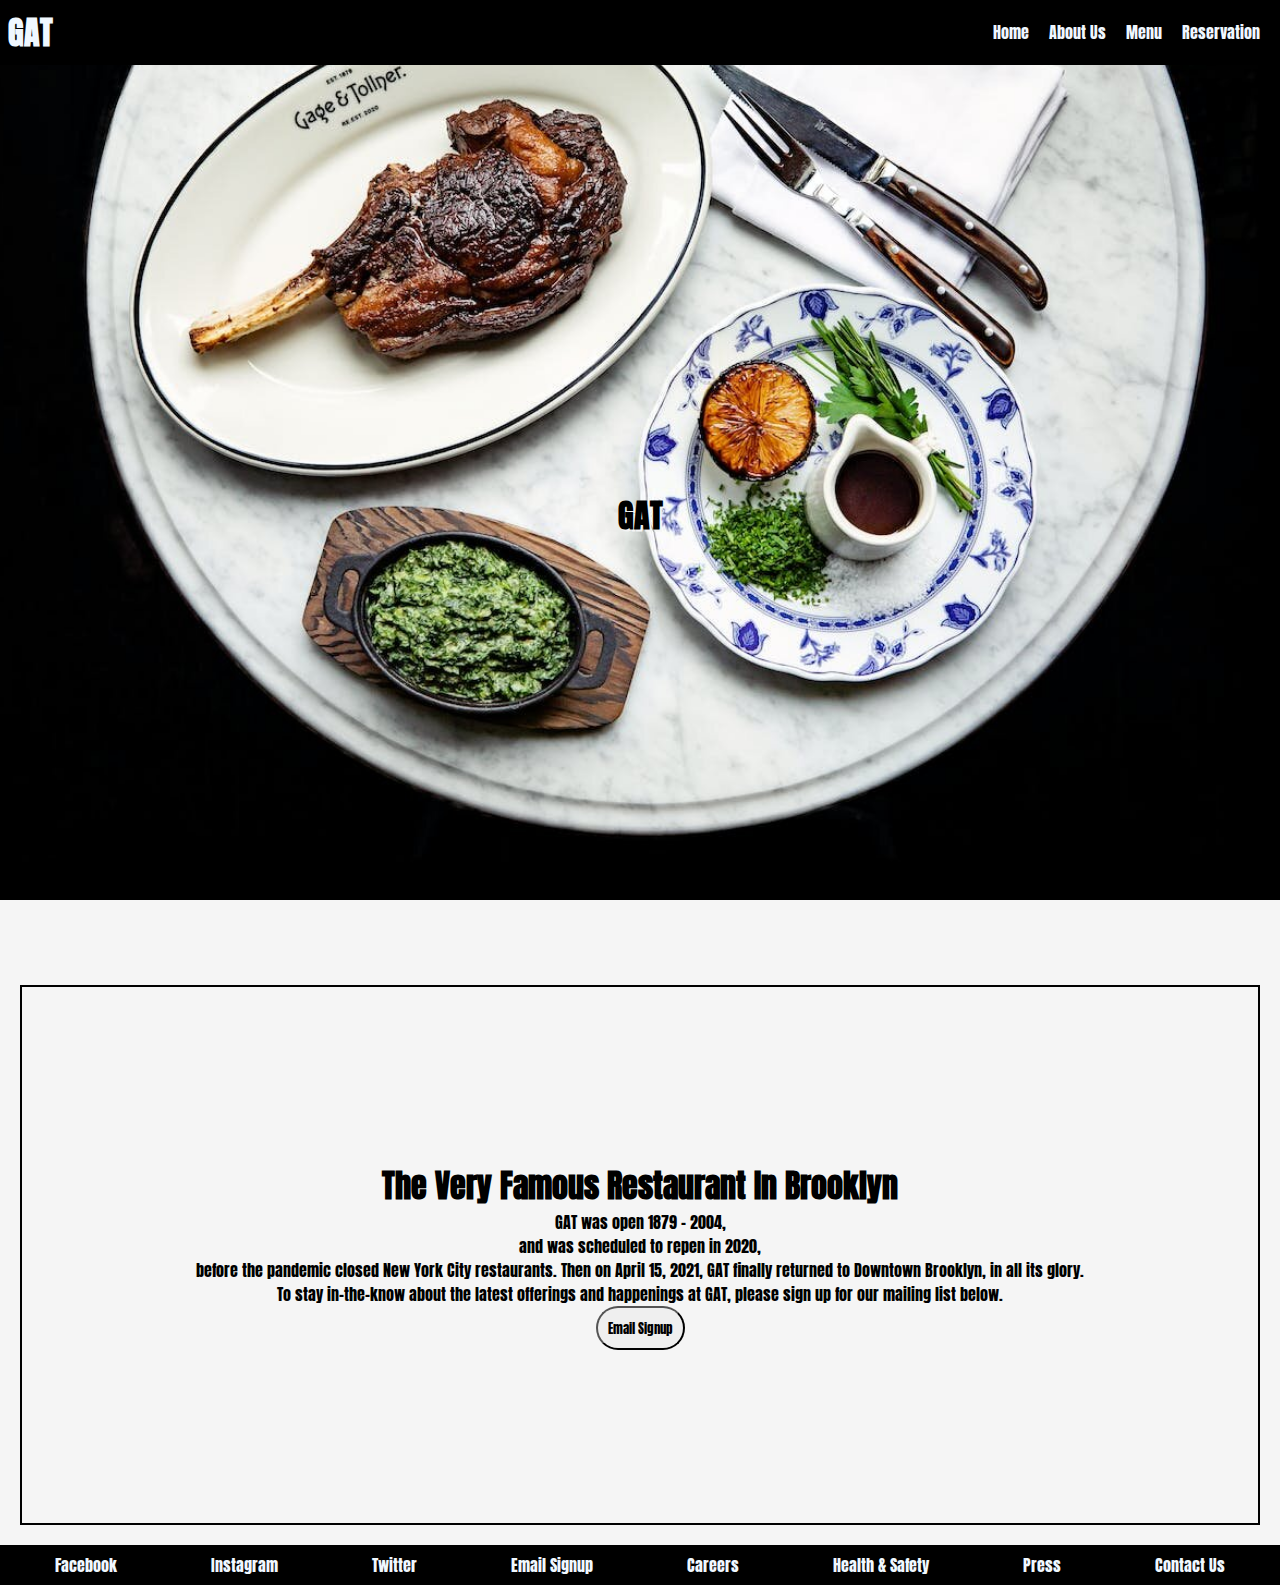
<file: index.html>
<!DOCTYPE html>
<html lang="en">
<head>
    <meta charset="UTF-8">
    <meta http-equiv="X-UA-Compatible" content="IE=edge">
    <meta name="viewport" content="width=device-width, initial-scale=1.0">
    <title>GAT</title>
    <link rel="preconnect" href="https://fonts.googleapis.com">
    <link rel="preconnect" href="https://fonts.gstatic.com" crossorigin>
    <link href="https://fonts.googleapis.com/css2?family=Anton&display=swap" rel="stylesheet">
    <link rel="stylesheet" href="./styles/base.css">
    <link rel="stylesheet" href="./styles/index.css">
</head>
<body>
    <nav>
        <div class="logo">
            <h1><a href="#">GAT</a></h1>
        </div>
        <ul>
            <li><a href="#">Home</a></li>
            <li><a href="./about.html">About Us</a></li>
            <li><a href="./menu.html">Menu</a></li>
            <li><a href="./reservation.html">Reservation</a></li>
        </ul>
    </nav>
    <main>
        <div class="main_container">
            <h1>GAT</h1>
        </div>
        <div class="opener">
            <h1>The Very Famous Restaurant In Brooklyn</h1>
            <p>
                <span>GAT was open 1879 - 2004,</span>
                <br>
                <span>and was scheduled to repen in 2020,</span>
                <br>
                <span>before the pandemic closed New York City restaurants. Then on April 15, 2021, GAT finally returned to Downtown Brooklyn, in all its glory.</span>
            </p>
            <p>
                To stay in-the-know about the latest offerings and happenings at GAT, please sign up for our mailing list below.
            </p>
            <p>
                <button>Email Signup</button>
            </p>
        </div>
    </main>
    <footer>
        <ul>
            <a href="#">Facebook</a>
            <a href="#">Instagram</a>
            <a href="#">Twitter</a>
            <a href="#">Email Signup</a>
            <a href="#">Careers</a>
            <a href="#">Health & Safety</a>
            <a href="#">Press</a>
            <a href="#">Contact Us</a>
        </ul>
    </footer>
</body>
</html>
</file>
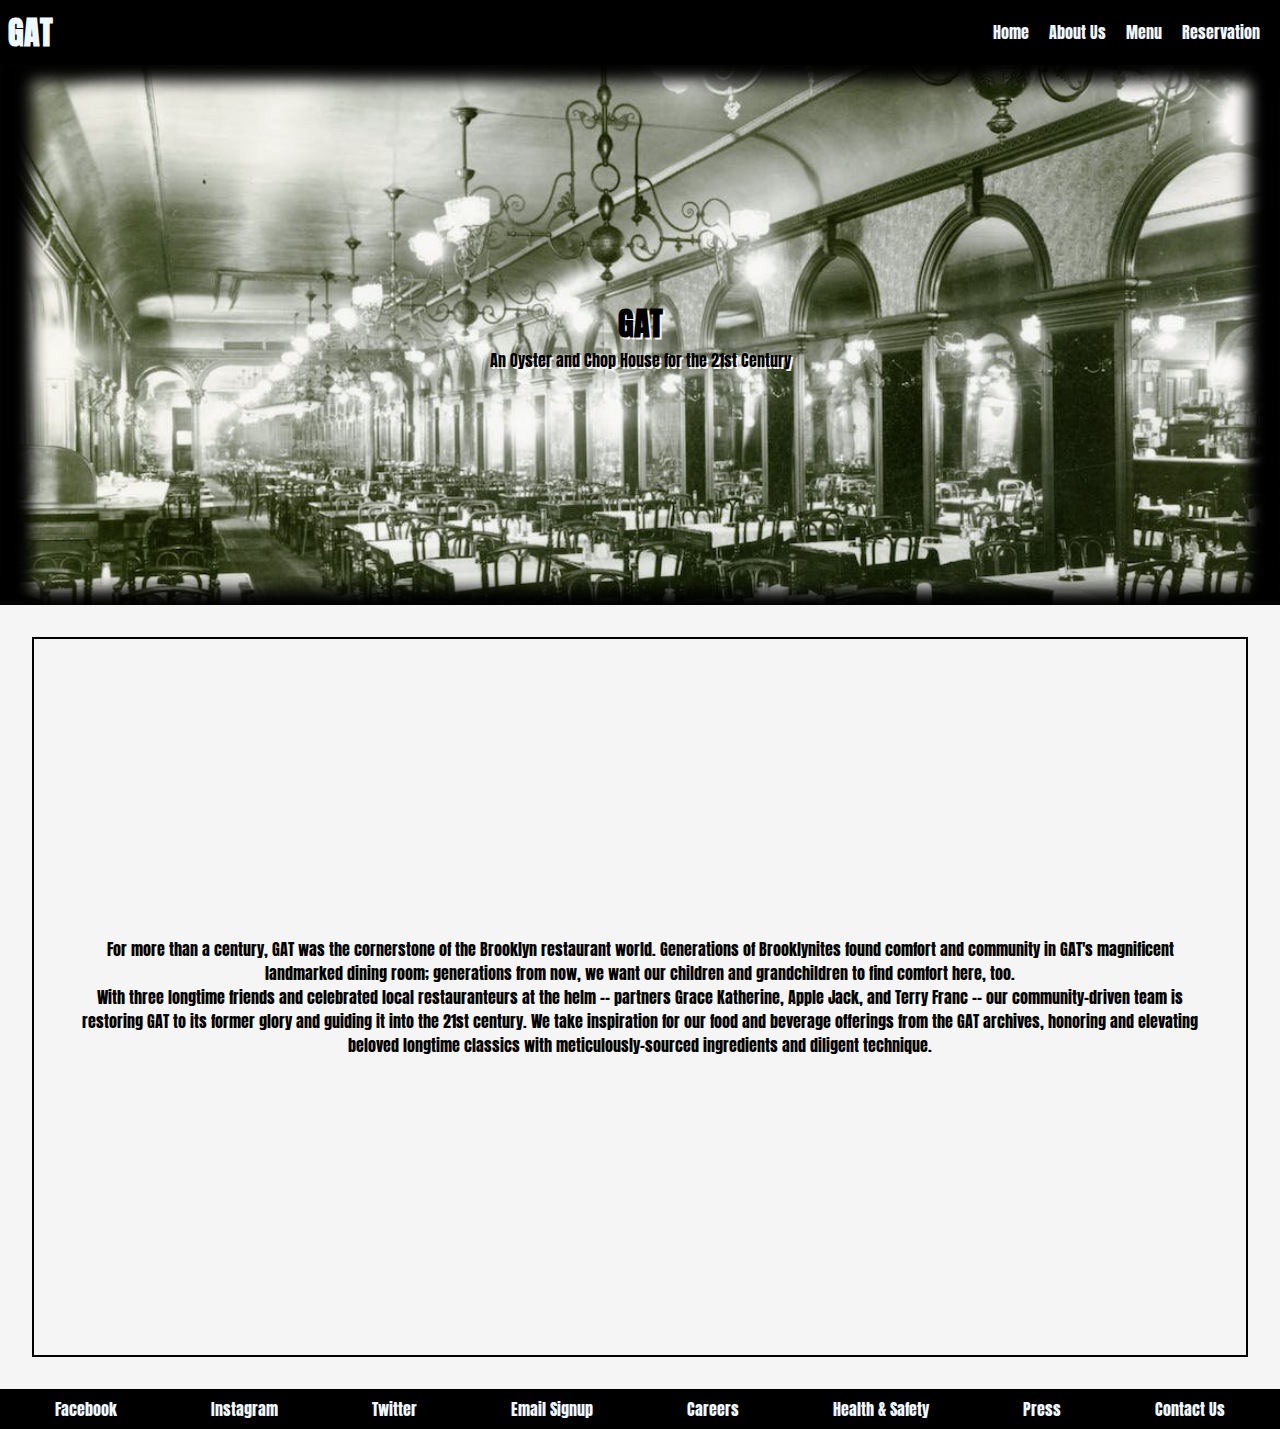
<file: about.html>
<!DOCTYPE html>
<html lang="en">
<head>
    <meta charset="UTF-8">
    <meta http-equiv="X-UA-Compatible" content="IE=edge">
    <meta name="viewport" content="width=device-width, initial-scale=1.0">
    <title>About Us</title>
    <link rel="preconnect" href="https://fonts.googleapis.com">
    <link rel="preconnect" href="https://fonts.gstatic.com" crossorigin>
    <link href="https://fonts.googleapis.com/css2?family=Anton&display=swap" rel="stylesheet">
    <link rel="stylesheet" href="./styles/base.css">
    <link rel="stylesheet" href="./styles/about.css">
</head>
<body>
    <nav>
        <div class="logo">
            <h1><a href="./index.html">GAT</a></h1>
        </div>
        <ul>
            <li><a href="./index.html">Home</a></li>
            <li><a href="#">About Us</a></li>
            <li><a href="./menu.html">Menu</a></li>
            <li><a href="./reservation.html">Reservation</a></li>
        </ul>
    </nav>
    <main class="content_container">
        <div class="banner_container">
            <div>
                <h1>GAT</h1>
                <p>An Oyster and Chop House for the 21st Century</p>
            </div>
        </div>
        <div class="intro">
            <p>For more than a century, GAT was the cornerstone of the Brooklyn restaurant world. Generations of Brooklynites found comfort and community in GAT's magnificent landmarked dining room; generations from now, we want our children and grandchildren to find comfort here, too.</p>
            <p>With three longtime friends and celebrated local restauranteurs at the helm -- partners Grace Katherine, Apple Jack, and Terry Franc -- our community-driven team is restoring GAT to its former glory and guiding it into the 21st century. We take inspiration for our food and beverage offerings from the GAT archives, honoring and elevating beloved longtime classics with meticulously-sourced ingredients and diligent technique.</p>
        </div>
    </main>
    <footer>
        <ul>
            <a href="#">Facebook</a>
            <a href="#">Instagram</a>
            <a href="#">Twitter</a>
            <a href="#">Email Signup</a>
            <a href="#">Careers</a>
            <a href="#">Health & Safety</a>
            <a href="#">Press</a>
            <a href="#">Contact Us</a>
        </ul>
    </footer>
</body>
</html>
</file>
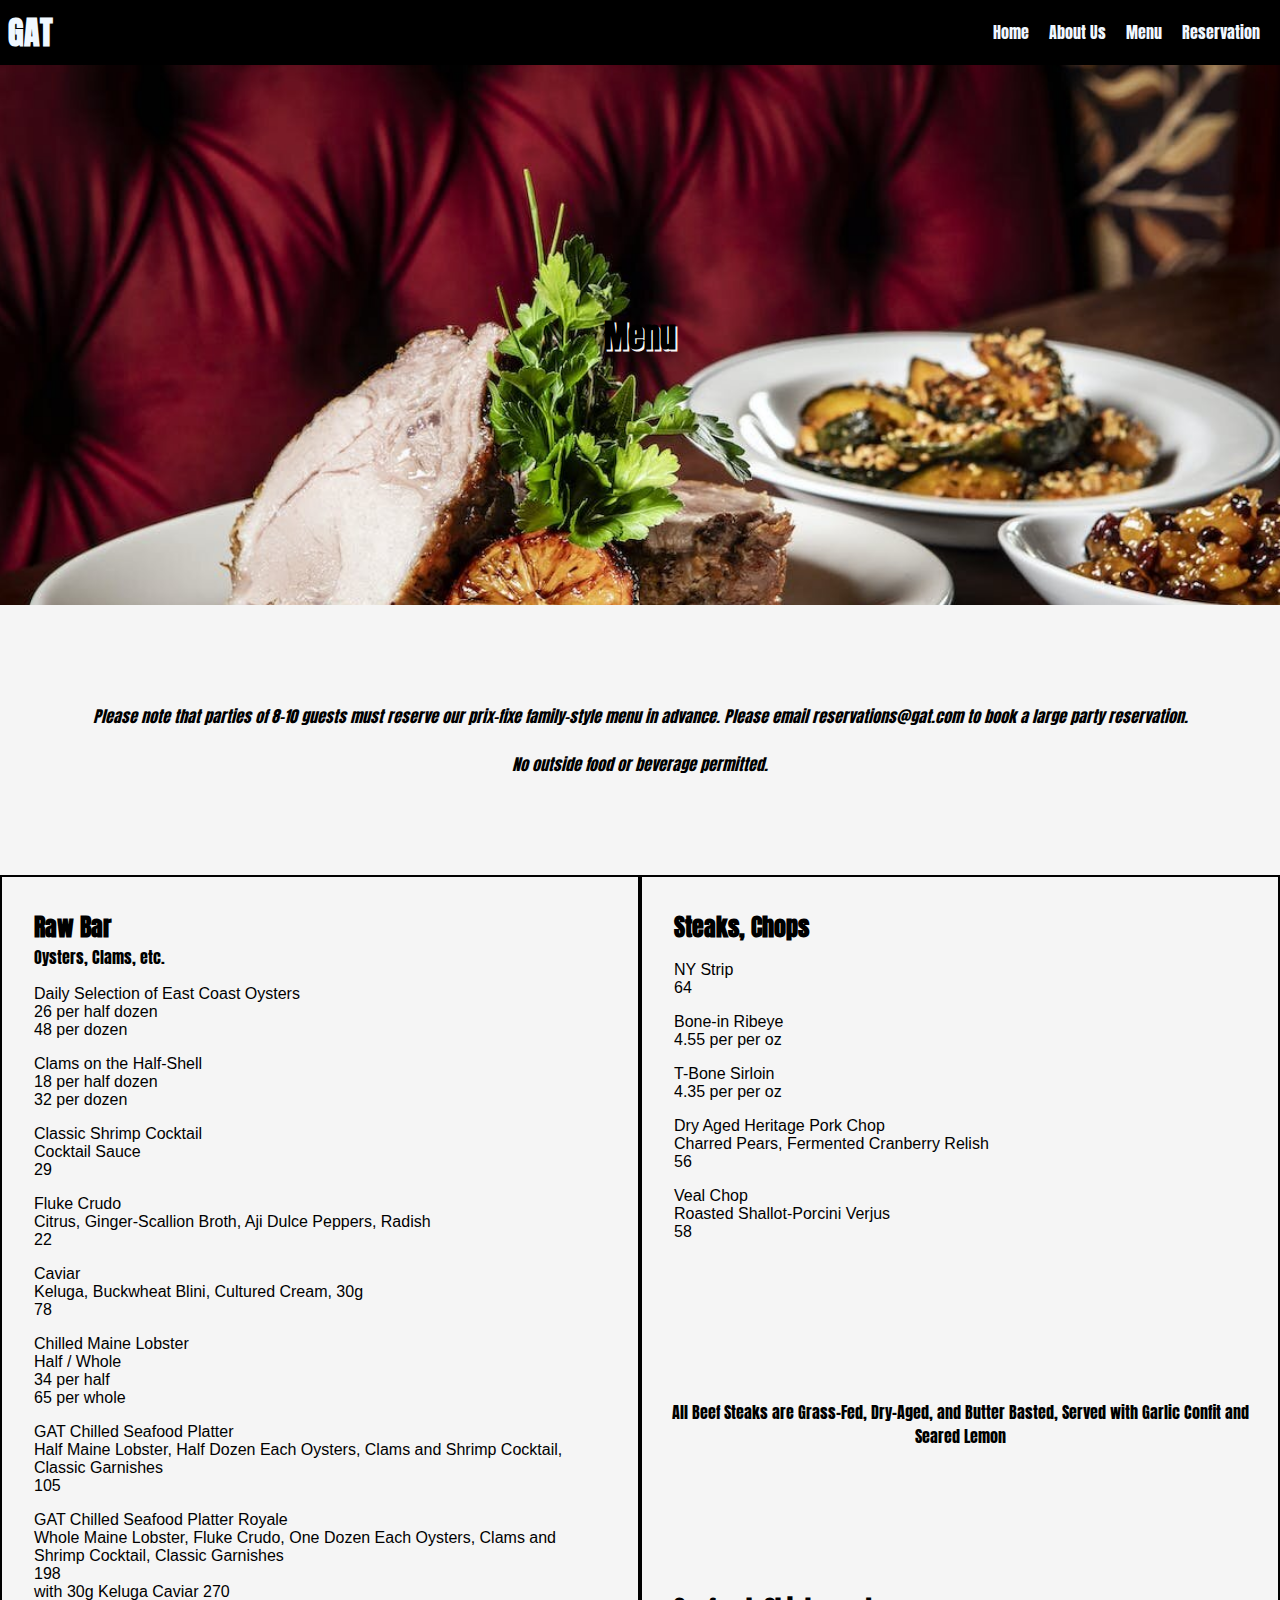
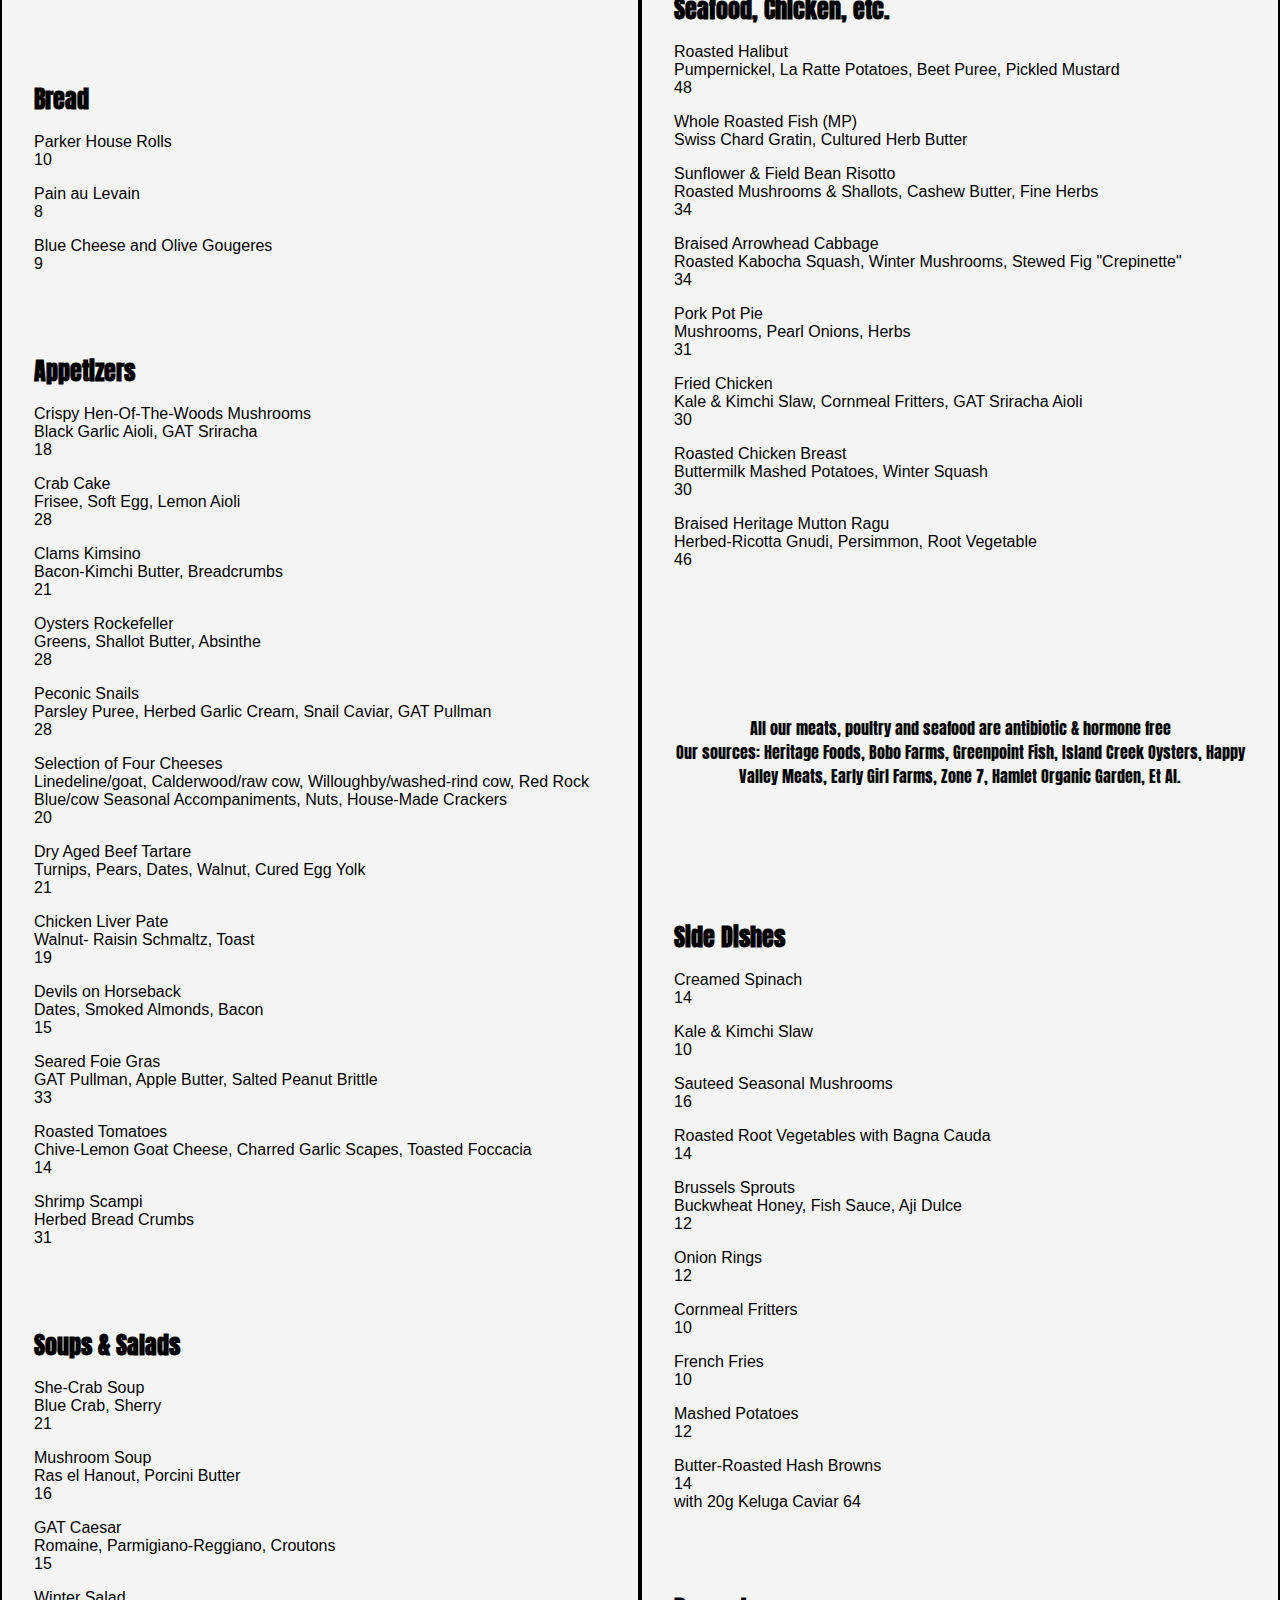
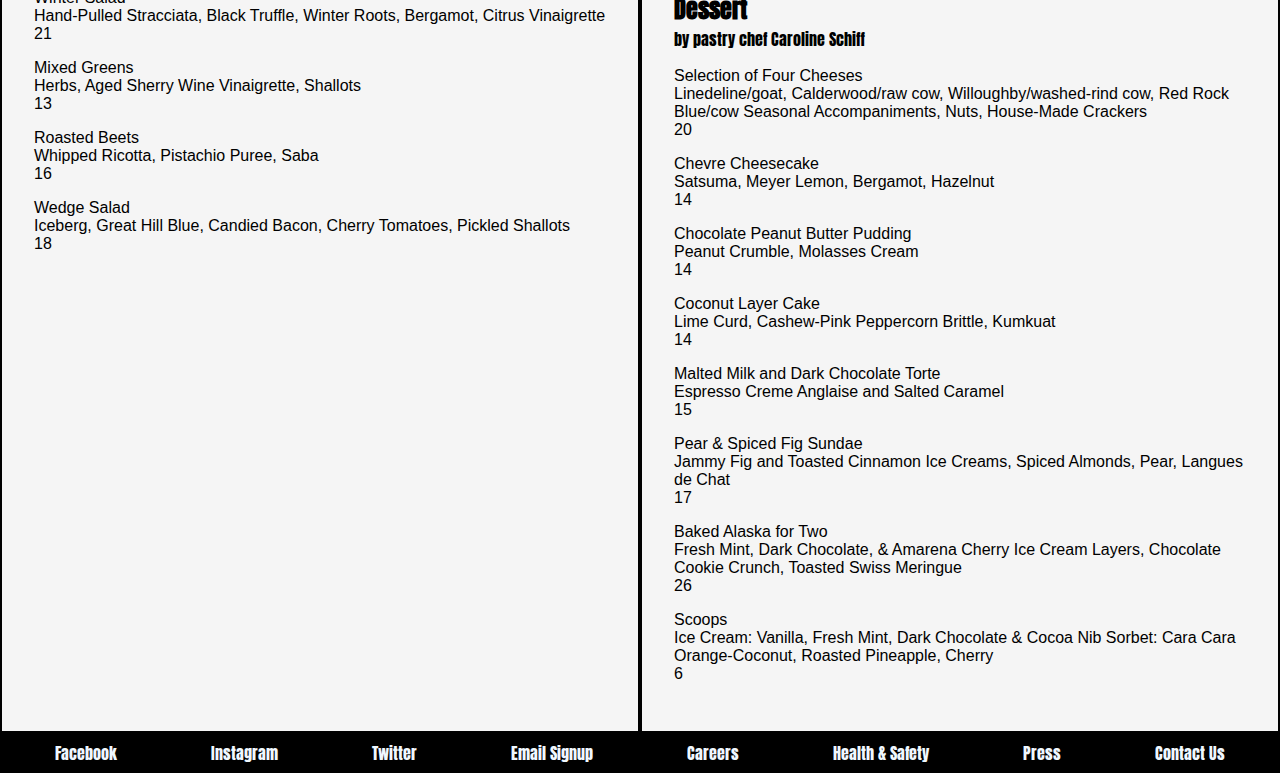
<file: menu.html>
<!DOCTYPE html>
<html lang="en">
<head>
    <meta charset="UTF-8">
    <meta http-equiv="X-UA-Compatible" content="IE=edge">
    <meta name="viewport" content="width=device-width, initial-scale=1.0">
    <title>Menu</title>
    <link rel="preconnect" href="https://fonts.googleapis.com">
    <link rel="preconnect" href="https://fonts.gstatic.com" crossorigin>
    <link href="https://fonts.googleapis.com/css2?family=Anton&display=swap" rel="stylesheet">
    <link rel="stylesheet" href="./styles/base.css">
    <link rel="stylesheet" href="./styles/menu.css">
</head>
<body>
    <nav>
        <div class="logo">
            <h1><a href="./index.html">GAT</a></h1>
        </div>
        <ul>
            <li><a href="./index.html">Home</a></li>
            <li><a href="./about.html">About Us</li>
            <li><a href="#">Menu</a></li>
            <li><a href="./reservation.html">Reservation</a></li>
        </ul>
    </nav>
    <main class="content_container">
        <div class="banner_container">
            <h1>Menu</h1>
        </div>
        <div class="menu_notes">
            <p>
                <em>Please note that parties of 8-10 guests must reserve our prix-fixe family-style menu in advance. Please email reservations@gat.com to book a large party reservation.</em>
                <br>
                <br>
                <em>No outside food or beverage permitted.</em>
            </p>
        </div>
        <div class="menu_container">
            <div class="menu_subcontainer" id="first">
                <div class="menu_section">
                    <div class="menu_header">
                        <h2>Raw Bar</h2>
                        <p>Oysters, Clams, etc.</p>
                    </div>
                    <ul class="menu_subsection">
                        <li class="menu_item">
                            <p class="menu_item_name">Daily Selection of East Coast Oysters</p>
                            <p class="menu_item_price">26 per half dozen</p>
                            <p class="menu_item_price">48 per dozen</p>
                        </li>
                        <li class="menu_item">
                            <p class="menu_item_name">Clams on the Half-Shell</p>
                            <p class="menu_item_price">18 per half dozen</p>
                            <p class="menu_item_price">32 per dozen</p>
                        </li>
                        <li class="menu_item">
                            <p class="menu_item_name">Classic Shrimp Cocktail</p>
                            <p class="menu_item_ingredients">Cocktail Sauce</p>
                            <p class="menu_item_price">29</p>
                        </li>
                        <li class="menu_item">
                            <p class="menu_item_name">Fluke Crudo</p>
                            <p class="menu_item_ingredients">Citrus, Ginger-Scallion Broth, Aji Dulce Peppers, Radish</p>
                            <p class="menu_item_price">22</p>
                        </li>
                        <li class="menu_item">
                            <p class="menu_item_name">Caviar</p>
                            <p class="menu_item_ingredients">Keluga, Buckwheat Blini, Cultured Cream, 30g</p>
                            <p class="menu_item_price">78</p>
                        </li>
                        <li class="menu_item">
                            <p class="menu_item_name">Chilled Maine Lobster</p>
                            <p class="menu_item_options">Half / Whole</p>
                            <p class="menu_item_price">34 per half</p>
                            <p class="menu_item_price">65 per whole</p>
                        </li>
                        <li class="menu_item">
                            <p class="menu_item_name">GAT Chilled Seafood Platter</p>
                            <p class="menu_item_ingredients">Half Maine Lobster, Half Dozen Each Oysters, Clams and Shrimp Cocktail, Classic Garnishes</p>
                            <p class="menu_item_price">105</p>
                        </li>
                        <li class="menu_item">
                            <p class="menu_item_name">GAT Chilled Seafood Platter Royale</p>
                            <p class="menu_item_ingredients">Whole Maine Lobster, Fluke Crudo, One Dozen Each Oysters, Clams and Shrimp Cocktail, Classic Garnishes</p>
                            <p class="menu_item_price">198</p>
                            <p class="menu_item_addon">with 30g Keluga Caviar 270</p>
                        </li>
                    </ul>
                </div>
                <div class="menu_section">
                    <div class="menu_header">
                        <h2>Bread</h2>
                    </div>
                    <ul class="menu_subsection">
                        <li class="menu_item">
                            <p class="menu_item_name">Parker House Rolls</p>
                            <p class="menu_item_price">10</p>
                        </li>
                        <li class="menu_item">
                            <p class="menu_item_name">Pain au Levain</p>
                            <p class="menu_item_price">8</p>
                        </li>
                        <li class="menu_item">
                            <p class="menu_item_name">Blue Cheese and Olive Gougeres</p>
                            <p class="menu_item_price">9</p>
                        </li>
                    </ul>
                </div>
                <div class="menu_section">
                    <div class="menu_header">
                        <h2>Appetizers</h2>
                    </div>
                    <ul class="menu_subsection">
                        <li class="menu_item">
                            <p class="menu_item_name">Crispy Hen-Of-The-Woods Mushrooms</p>
                            <p class="menu_item_ingredients">Black Garlic Aioli, GAT Sriracha</p>
                            <p class="menu_item_price">18</p>
                        </li>
                        <li class="menu_item">
                            <p class="menu_item_name">Crab Cake</p>
                            <p class="menu_item_ingredients">Frisee, Soft Egg, Lemon Aioli</p>
                            <p class="menu_item_price">28</p>
                        </li>
                        <li class="menu_item">
                            <p class="menu_item_name">Clams Kimsino</p>
                            <p class="menu_item_ingredients">Bacon-Kimchi Butter, Breadcrumbs</p>
                            <p class="menu_item_price">21</p>
                        </li>
                        <li class="menu_item">
                            <p class="menu_item_name">Oysters Rockefeller</p>
                            <p class="menu_item_ingredients">Greens, Shallot Butter, Absinthe</p>
                            <p class="menu_item_price">28</p>
                        </li>
                        <li class="menu_item">
                            <p class="menu_item_name">Peconic Snails</p>
                            <p class="menu_item_ingredients">Parsley Puree, Herbed Garlic Cream, Snail Caviar, GAT Pullman</p>
                            <p class="menu_item_price">28</p>
                        </li>
                        <li class="menu_item">
                            <p class="menu_item_name">Selection of Four Cheeses</p>
                            <p class="menu_item_ingredients">Linedeline/goat, Calderwood/raw cow, Willoughby/washed-rind cow, Red Rock Blue/cow Seasonal Accompaniments, Nuts, House-Made Crackers</p>
                            <p class="menu_item_price">20</p>
                        </li>
                        <li class="menu_item">
                            <p class="menu_item_name">Dry Aged Beef Tartare</p>
                            <p class="menu_item_ingredients">Turnips, Pears, Dates, Walnut, Cured Egg Yolk</p>
                            <p class="menu_item_price">21</p>
                        </li>
                        <li class="menu_item">
                            <p class="menu_item_name">Chicken Liver Pate</p>
                            <p class="menu_item_ingredients">Walnut- Raisin Schmaltz, Toast</p>
                            <p class="menu_item_price">19</p>
                        </li>
                        <li class="menu_item">
                            <p class="menu_item_name">Devils on Horseback</p>
                            <p class="menu_item_ingredients">Dates, Smoked Almonds, Bacon</p>
                            <p class="menu_item_price">15</p>
                        </li>
                        <li class="menu_item">
                            <p class="menu_item_name">Seared Foie Gras</p>
                            <p class="menu_item_ingredients">GAT Pullman, Apple Butter, Salted Peanut Brittle</p>
                            <p class="menu_item_price">33</p>
                        </li>
                        <li class="menu_item">
                            <p class="menu_item_name">Roasted Tomatoes</p>
                            <p class="menu_item_ingredients">Chive-Lemon Goat Cheese, Charred Garlic Scapes, Toasted Foccacia</p>
                            <p class="menu_item_price">14</p>
                        </li>
                        <li class="menu_item">
                            <p class="menu_item_name">Shrimp Scampi</p>
                            <p class="menu_item_ingredients">Herbed Bread Crumbs</p>
                            <p class="menu_item_price">31</p>
                        </li>
                    </ul>
                </div>
                <div class="menu_section">
                    <div class="menu_header">
                        <h2>Soups & Salads</h2>
                    </div>
                    <ul class="menu_subsection">
                        <li class="menu_item">
                            <p class="menu_item_name">She-Crab Soup</p>
                            <p class="menu_item_ingredients">Blue Crab, Sherry</p>
                            <p class="menu_item_price">21</p>
                        </li>
                        <li class="menu_item">
                            <p class="menu_item_name">Mushroom Soup</p>
                            <p class="menu_item_ingredients">Ras el Hanout, Porcini Butter</p>
                            <p class="menu_item_price">16</p>
                        </li>
                        <li class="menu_item">
                            <p class="menu_item_name">GAT Caesar</p>
                            <p class="menu_item_ingredients">Romaine, Parmigiano-Reggiano, Croutons</p>
                            <p class="menu_item_price">15</p>
                        </li>
                        <li class="menu_item">
                            <p class="menu_item_name">Winter Salad</p>
                            <p class="menu_item_ingredients">Hand-Pulled Stracciata, Black Truffle, Winter Roots, Bergamot, Citrus Vinaigrette</p>
                            <p class="menu_item_price">21</p>
                        </li>
                        <li class="menu_item">
                            <p class="menu_item_name">Mixed Greens</p>
                            <p class="menu_item_ingredients">Herbs, Aged Sherry Wine Vinaigrette, Shallots</p>
                            <p class="menu_item_price">13</p>
                        </li>
                        <li class="menu_item">
                            <p class="menu_item_name">Roasted Beets</p>
                            <p class="menu_item_ingredients">Whipped Ricotta, Pistachio Puree, Saba</p>
                            <p class="menu_item_price">16</p>
                        </li>
                        <li class="menu_item">
                            <p class="menu_item_name">Wedge Salad</p>
                            <p class="menu_item_ingredients">Iceberg, Great Hill Blue, Candied Bacon, Cherry Tomatoes, Pickled Shallots</p>
                            <p class="menu_item_price">18</p>
                        </li>
                    </ul>
                </div>
            </div>
            <div class="menu_subcontainer" id="second">
                <div class="menu_section">
                    <div class="menu_header">
                        <h2>Steaks, Chops</h2>
                    </div>
                    <ul class="menu_subsection">
                        <li class="menu_item">
                            <p class="menu_item_name">NY Strip</p>
                            <p class="menu_item_price">64</p>
                        </li>
                        <li class="menu_item">
                            <p class="menu_item_name">Bone-in Ribeye</p>
                            <p class="menu_item_price">4.55 per per oz</p>
                        </li>
                        <li class="menu_item">
                            <p class="menu_item_name">T-Bone Sirloin</p>
                            <p class="menu_item_price">4.35 per per oz</p>
                        </li>
                        <li class="menu_item">
                            <p class="menu_item_name">Dry Aged Heritage Pork Chop</p>
                            <p class="menu_item_ingredients">Charred Pears, Fermented Cranberry Relish</p>
                            <p class="menu_item_price">56</p>
                        </li>
                        <li class="menu_item">
                            <p class="menu_item_name">Veal Chop</p>
                            <p class="menu_item_ingredients">Roasted Shallot-Porcini Verjus</p>
                            <p class="menu_item_price">58</p>
                        </li>
                    </ul>
                </div>
                <div class="menu_notes">
                    <p>All Beef Steaks are Grass-Fed, Dry-Aged, and Butter Basted, Served with Garlic Confit and Seared Lemon</p>
                </div>
                <div class="menu_section">
                    <div class="menu_header">
                        <h2>Seafood, Chicken, etc.</h2>
                    </div>
                    <ul class="menu_subsection">
                        <li class="menu_item">
                            <p class="menu_item_name">Roasted Halibut</p>
                            <p class="menu_item_ingredients">Pumpernickel, La Ratte Potatoes, Beet Puree, Pickled Mustard</p>
                            <p class="menu_item_price">48</p>
                        </li>
                        <li class="menu_item">
                            <p class="menu_item_name">Whole Roasted Fish (MP)</p>
                            <p class="menu_item_ingredients">Swiss Chard Gratin, Cultured Herb Butter</p>
                        </li>
                        <li class="menu_item">
                            <p class="menu_item_name">Sunflower & Field Bean Risotto</p>
                            <p class="menu_item_ingredients">Roasted Mushrooms & Shallots, Cashew Butter, Fine Herbs</p>
                            <p class="menu_item_price">34</p>
                        </li>
                        <li class="menu_item">
                            <p class="menu_item_name">Braised Arrowhead Cabbage</p>
                            <p class="menu_item_ingredients">Roasted Kabocha Squash, Winter Mushrooms, Stewed Fig "Crepinette"</p>
                            <p class="menu_item_price">34</p>
                        </li>
                        <li class="menu_item">
                            <p class="menu_item_name">Pork Pot Pie</p>
                            <p class="menu_item_ingredients">Mushrooms, Pearl Onions, Herbs</p>
                            <p class="menu_item_price">31</p>
                        </li>
                        <li class="menu_item">
                            <p class="menu_item_name">Fried Chicken</p>
                            <p class="menu_item_ingredients">Kale & Kimchi Slaw, Cornmeal Fritters, GAT Sriracha Aioli</p>
                            <p class="menu_item_price">30</p>
                        </li>
                        <li class="menu_item">
                            <p class="menu_item_name">Roasted Chicken Breast</p>
                            <p class="menu_item_ingredients">Buttermilk Mashed Potatoes, Winter Squash</p>
                            <p class="menu_item_price">30</p>
                        </li>
                        <li class="menu_item">
                            <p class="menu_item_name">Braised Heritage Mutton Ragu</p>
                            <p class="menu_item_ingredients">Herbed-Ricotta Gnudi, Persimmon, Root Vegetable</p>
                            <p class="menu_item_price">46</p>
                        </li>
                    </ul>
                </div>
                <div class="menu_notes">
                    <p>All our meats, poultry and seafood are antibiotic & hormone free</p>
                    <p>Our sources: Heritage Foods, Bobo Farms, Greenpoint Fish, Island Creek Oysters, Happy Valley Meats, Early Girl Farms, Zone 7, Hamlet Organic Garden, Et Al.</p>
                </div>
                <div class="menu_section">
                    <div class="menu_header">
                        <h2>Side Dishes</h2>
                    </div>
                    <ul class="menu_subsection">
                        <li class="menu_item">
                            <p class="menu_item_name">Creamed Spinach</p>
                            <p class="menu_item_price">14</p>
                        </li>
                        <li class="menu_item">
                            <p class="menu_item_name">Kale & Kimchi Slaw</p>
                            <p class="menu_item_price">10</p>
                        </li>
                        <li class="menu_item">
                            <p class="menu_item_name">Sauteed Seasonal Mushrooms</p>
                            <p class="menu_item_price">16</p>
                        </li>
                        <li class="menu_item">
                            <p class="menu_item_name">Roasted Root Vegetables with Bagna Cauda</p>
                            <p class="menu_item_price">14</p>
                        </li>
                        <li class="menu_item">
                            <p class="menu_item_name">Brussels Sprouts</p>
                            <p class="menu_item_ingredients">Buckwheat Honey, Fish Sauce, Aji Dulce</p>
                            <p class="menu_item_price">12</p>
                        </li>
                        <li class="menu_item">
                            <p class="menu_item_name">Onion Rings</p>
                            <p class="menu_item_price">12</p>
                        </li>
                        <li class="menu_item">
                            <p class="menu_item_name">Cornmeal Fritters</p>
                            <p class="menu_item_price">10</p>
                        </li>
                        <li class="menu_item">
                            <p class="menu_item_name">French Fries</p>
                            <p class="menu_item_price">10</p>
                        </li>
                        <li class="menu_item">
                            <p class="menu_item_name">Mashed Potatoes</p>
                            <p class="menu_item_price">12</p>
                        </li>
                        <li class="menu_item">
                            <p class="menu_item_name">Butter-Roasted Hash Browns</p>
                            <p class="menu_item_price">14</p>
                            <p class="menu_item_addon">with 20g Keluga Caviar 64</p>
                        </li>
                    </ul>
                </div>
                <div class="menu_section">
                    <div class="menu_header">
                        <h2>Dessert</h2>
                        <p>by pastry chef Caroline Schiff</p>
                    </div>
                    <ul class="menu_subsection">
                        <li class="menu_item">
                            <p class="menu_item_name">Selection of Four Cheeses</p>
                            <p class="menu_item_ingredients">Linedeline/goat, Calderwood/raw cow, Willoughby/washed-rind cow, Red Rock Blue/cow Seasonal Accompaniments, Nuts, House-Made Crackers</p>
                            <p class="menu_item_price">20</p>
                        </li>
                        <li class="menu_item">
                            <p class="menu_item_name">Chevre Cheesecake</p>
                            <p class="menu_item_ingredients">Satsuma, Meyer Lemon, Bergamot, Hazelnut</p>
                            <p class="menu_item_price">14</p>
                        </li>
                        <li class="menu_item">
                            <p class="menu_item_name">Chocolate Peanut Butter Pudding</p>
                            <p class="menu_item_ingredients">Peanut Crumble, Molasses Cream</p>
                            <p class="menu_item_price">14</p>
                        </li>
                        <li class="menu_item">
                            <p class="menu_item_name">Coconut Layer Cake</p>
                            <p class="menu_item_ingredients">Lime Curd, Cashew-Pink Peppercorn Brittle, Kumkuat</p>
                            <p class="menu_item_price">14</p>
                        </li>
                        <li class="menu_item">
                            <p class="menu_item_name">Malted Milk and Dark Chocolate Torte</p>
                            <p class="menu_item_ingredients">Espresso Creme Anglaise and Salted Caramel</p>
                            <p class="menu_item_price">15</p>
                        </li>
                        <li class="menu_item">
                            <p class="menu_item_name">Pear & Spiced Fig Sundae</p>
                            <p class="menu_item_ingredients">Jammy Fig and Toasted Cinnamon Ice Creams, Spiced Almonds, Pear, Langues de Chat</p>
                            <p class="menu_item_price">17</p>
                        </li>
                        <li class="menu_item">
                            <p class="menu_item_name">Baked Alaska for Two</p>
                            <p class="menu_item_ingredients">Fresh Mint, Dark Chocolate, & Amarena Cherry Ice Cream Layers, Chocolate Cookie Crunch, Toasted Swiss Meringue</p>
                            <p class="menu_item_price">26</p>
                        </li>
                        <li class="menu_item">
                            <p class="menu_item_name">Scoops</p>
                            <p class="menu_item_ingredients">Ice Cream: Vanilla, Fresh Mint, Dark Chocolate & Cocoa Nib Sorbet: Cara Cara Orange-Coconut, Roasted Pineapple, Cherry</p>
                            <p class="menu_item_price">6</p>
                        </li>
                    </ul>
                </div>
            </div>
        </div>
    </main>
    <footer>
        <ul>
            <a href="#">Facebook</a>
            <a href="#">Instagram</a>
            <a href="#">Twitter</a>
            <a href="#">Email Signup</a>
            <a href="#">Careers</a>
            <a href="#">Health & Safety</a>
            <a href="#">Press</a>
            <a href="#">Contact Us</a>
        </ul>
    </footer>
</body>
</html>
</file>
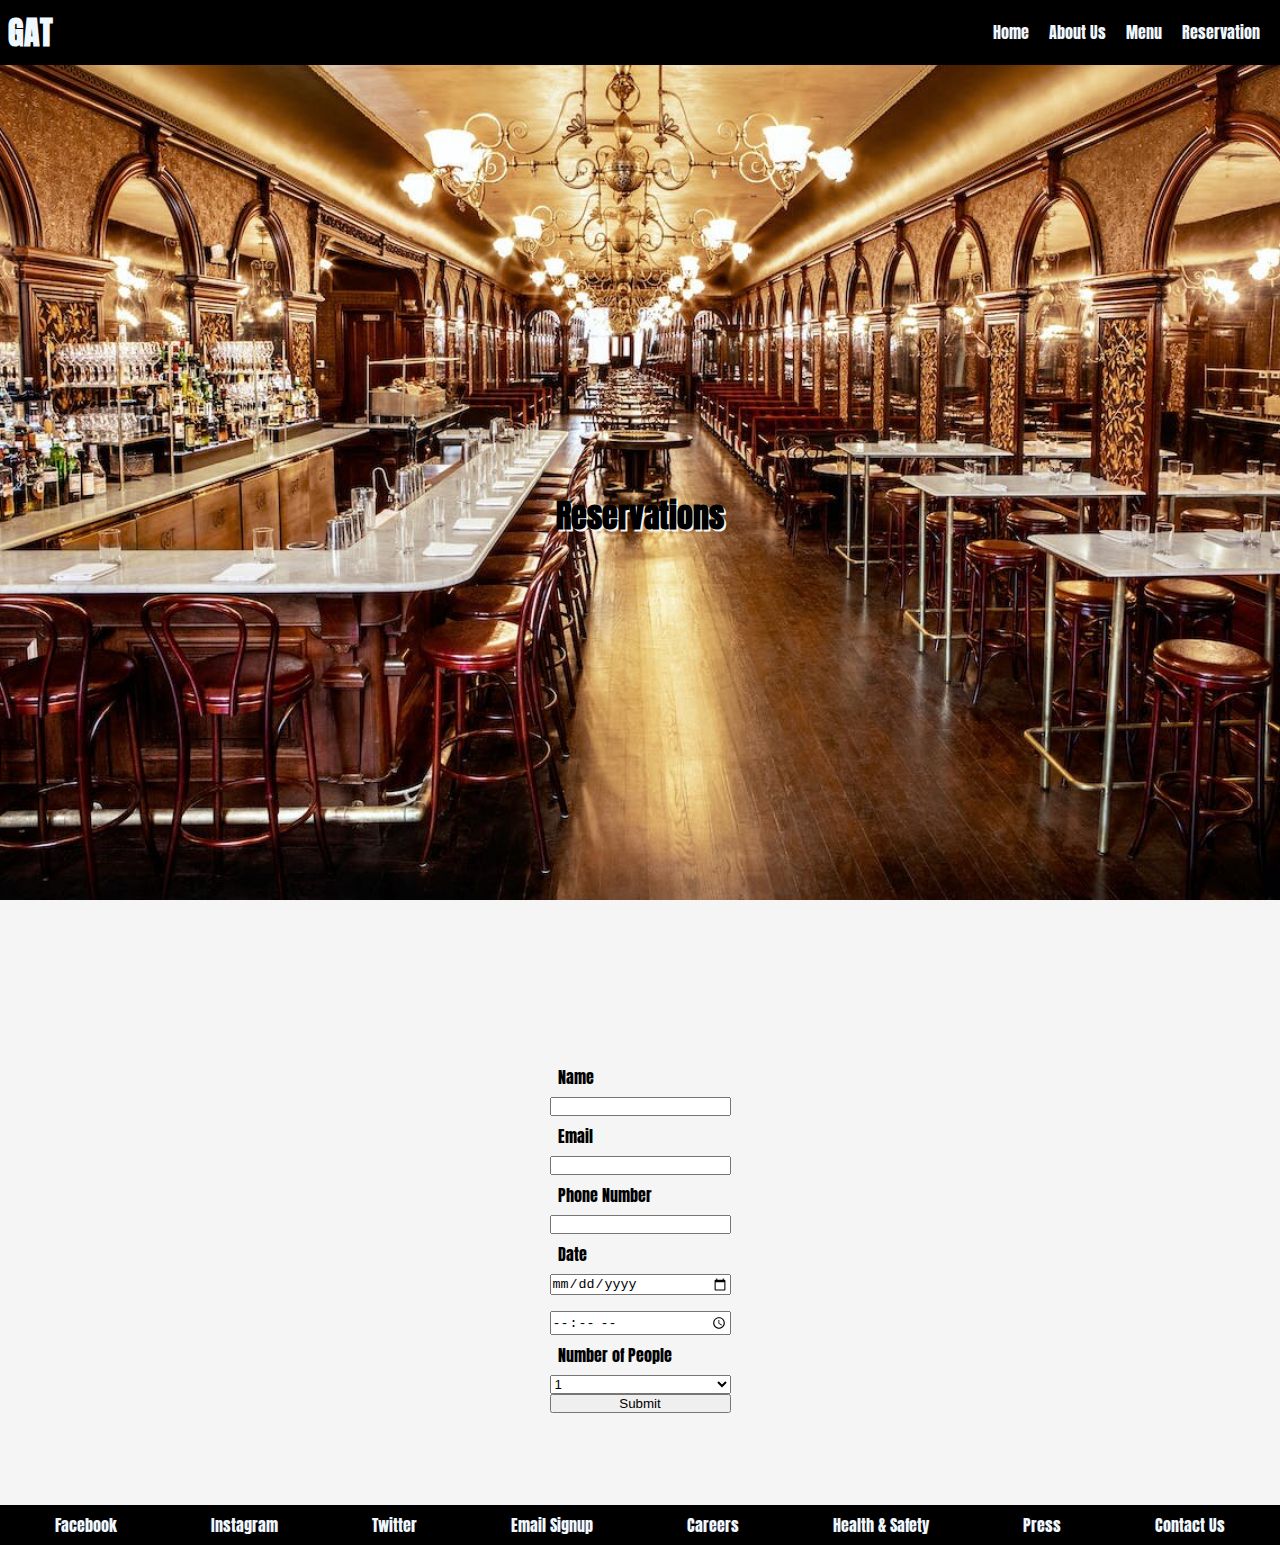
<file: reservation.html>
<!DOCTYPE html>
<html lang="en">
<head>
    <meta charset="UTF-8">
    <meta http-equiv="X-UA-Compatible" content="IE=edge">
    <meta name="viewport" content="width=device-width, initial-scale=1.0">
    <title>Reservation</title>
    <link rel="preconnect" href="https://fonts.googleapis.com">
    <link rel="preconnect" href="https://fonts.gstatic.com" crossorigin>
    <link href="https://fonts.googleapis.com/css2?family=Anton&display=swap" rel="stylesheet">
    <link rel="stylesheet" href="./styles/base.css">
    <link rel="stylesheet" href="./styles/reservation.css">
</head>
<body>
    <nav>
        <div class="logo">
            <h1><a href="./index.html">GAT</a></h1>
        </div>
        <ul>
            <li><a href="./index.html">Home</a></li>
            <li><a href="./about.html">About Us</a></li>
            <li><a href="./menu.html">Menu</a></li>
            <li><a href="#">Reservation</a></li>
        </ul>
    </nav>
    <main>
        <div class="main_container">
            <div class="banner_container">
                <h1>Reservations</h1>
            </div>
        </div>
        <div class="content_container">
            <div class="form_container">
                <form action="#" method="get">
                    <label for="name">Name</label>
                        <input type="text" id="name" name="name" autocomplete="name" required>
                    <label for="email">Email</label>
                        <input type="email" id="email" name="email" autocomplete="email" required>
                    <label for="phone_number">Phone Number</label>
                        <input type="tel" id="phone_number" name="phone_number" autocomplete="tel" required>
                    <label for="date">Date</label>
                        <input type="date" required>
                    <label for="time"></label>
                        <input type="time" name="time" id="time" step="900" min="11:30" max="22:00" required>
                    <label for="number_of_people">Number of People</label>
                        <select name="number_of_people" id="number_of_people">
                            <option value="1">1</option>
                            <option value="2">2</option>
                            <option value="3">3</option>
                            <option value="4">4</option>
                            <option value="5">5</option>
                            <option value="6">6</option>
                            <option value="7">7</option>
                            <option value="8+">8+</option>
                        </select>
                    <button type="submit">Submit</button>
                </form>
            </div>
        </div>
    </main>
    <footer>
        <ul>
            <a href="#">Facebook</a>
            <a href="#">Instagram</a>
            <a href="#">Twitter</a>
            <a href="#">Email Signup</a>
            <a href="#">Careers</a>
            <a href="#">Health & Safety</a>
            <a href="#">Press</a>
            <a href="#">Contact Us</a>
        </ul>
    </footer>
</body>
</html>
</file>
<file: styles/base.css>
/* root */

* {
    box-sizing: border-box;
    margin: 0;
    padding: 0;
    /* border: 2px solid red; */
}

/* body */

body {
    background: whitesmoke;
    font-family: 'Anton', sans-serif;
}

/* navigation */

nav {
    position: sticky;
    left: 0;
    top: 0;
    display: flex;
    justify-content: space-between;
    padding: 8px;
    /* background: rgba(0, 0, 0, 0.2); */
    background: rgba(0, 0, 0, 1);
    /* border: 2px solid blue; */
    font-family: 'Anton', sans-serif;
}

nav a {
    color: aliceblue;
    text-decoration: none;
}

nav a:visited {
    text-decoration: none;
}

div.logo {
    /* border: 2px solid orange; */
    display: flex;
    align-self: center;
}

/* div.logo h1 a {
    text-decoration: none;
    color: aliceblue;
} */

/* div.logo h1 a:visited {
    text-decoration: none;
} */

nav ul {
    border: 2px solid black;
    display: flex;
}

nav ul li {
    padding: 10px;
    text-decoration: none;
    list-style-type: none;
}

/* content */

/* main {
    border: 2px solid yellow;
} */

div.main_container {
    height: 100vh;
    display: flex;
    justify-content: center;
    align-items: center;
}

div.main_container h1, div.banner_container h1,p {
    text-shadow: 2px 2px whitesmoke;
}

div.banner_container {
    /* border: 2px solid red; */
    height: 60vh;
    display: flex;
    justify-content: center;
    align-items: center;
    text-align: center;
}

/* footer */

footer {
    padding: 8px;
    background: rgba(0, 0, 0, 1);
    font-family: 'Anton', sans-serif;
}

footer ul {
    display: flex;
    justify-content: space-around;
}

footer ul a {
    color: aliceblue;
    text-decoration: none;
}

footer ul a:visited {
    text-decoration: none;
}
</file>
<file: styles/index.css>
@import url(./base.css);

div.main_container {
    background: url(../images/home.jpg) no-repeat center center fixed;
    background-size: cover;
}

div.opener {
    border: 2px solid black;
    height: 60vh;
    margin: 20px;
    padding: 30px;
    display: flex;
    flex-direction: column;
    justify-content: center;
    align-items: center;
    text-align: center;
}

div.opener button {
    padding: 10px;
    border-radius: 25px;
    font-family: 'Anton', sans-serif;
}

@media only screen and (max-width: 600px) {
    div.opener {
        height: fit-content;
    };
}
</file>
<file: styles/about.css>
@import url(./base.css);

div.banner_container {
    background: url(../images/about.jpg) no-repeat center center fixed;
    background-size: cover;
    box-shadow: inset 2em 1em 1em, inset -2em -1em 1em;
}

div.intro {
    height: 80vh;
    /* padding: 3rem 5rem; */
    padding: 3rem;
    margin: 2rem;
    display: flex;
    flex-direction: column;
    justify-content: center;
    align-items: center;
    text-align: center;
    border: 2px solid black;
}

@media only screen and (max-width: 600px) {
    div.intro {
        height: fit-content;
    }
}
</file>
<file: styles/menu.css>
@import url(./base.css);

div.banner_container {
    background: url(../images/menu.jpg) no-repeat center center fixed;
    background-size: cover;
}

div.menu_notes {
    /* border: 2px solid red; */
    height: 30vh;
    padding: 1rem;
    display: flex;
    flex-direction: column;
    justify-content: center;
    align-items: center;
}

div.menu_notes p {
    text-align: center;
}

div.menu_container {
    /* border: 2px solid pink; */
    display: grid;
    grid-template-columns: 1fr 1fr;
    /* grid-template-columns: repeat(autofit, minmax(min(100%, 400px), 1fr)); */
}

div.menu_subcontainer {
    /* border: 2px solid brown; */
    border: 2px solid black;
}

#first {
    border-right: 2px solid black;
}

div.menu_section {
    padding: 2rem;
}

div.menu_header {
    /* line-height: 2rem; */
    /* border: 2px solid red; */
    padding-bottom: 1rem;
}

div.menu_section ul.menu_subsection li {
    list-style-type: none;
    padding-bottom: 1rem;
    font-family: sans-serif;
}

@media only screen and (max-width: 600px) {
    div.menu_container {
        grid-template-columns: 1fr;
    };

    /* #second {
        border: transparent;
    } */

    /* div.menu_subcontainer {
        border-top: 0;
        border-bottom: 0;
    } */
}
</file>
<file: styles/reservation.css>
@import url(./base.css);

div.main_container {
    background: url(../images/reservation.jpg) no-repeat center center fixed;
    background-size: cover;
}

div.content_container {
    /* border: 2px solid red; */
    height: 60vh;
    display: flex;
    justify-content: center;
    align-items: center;
}

/* div.form_container {
    border: 2px solid green;
} */

form {
    display: grid;
    grid-template-columns: 1fr;
    /* border: 2px solid red; */
}

form label {
    padding: 0.5em;
}

@media only screen and (max-width: 600px) {
    
    div.content_container, div.form_container, form {
        height: fit-content;
    }
    
    /* form {
        height: fit-content;
    } */
}
</file>
